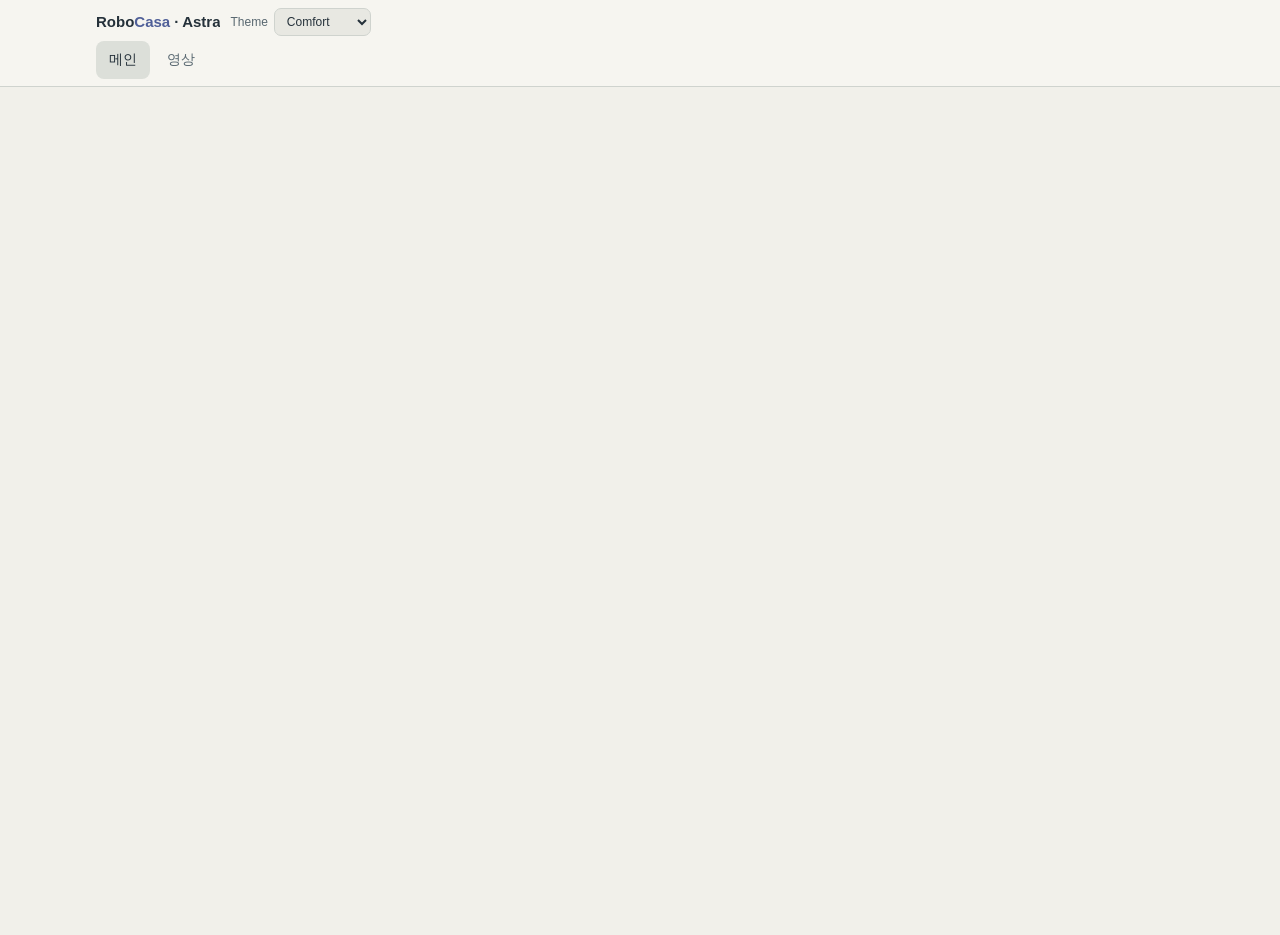
<file: status-page/index.html>
<!DOCTYPE html>
<html lang="ko">
<head>
<meta charset="utf-8">
<meta name="viewport" content="width=device-width, initial-scale=1">
<title>RoboCasa · Astra | 메인</title>
<link rel="stylesheet" href="assets/site.css">
<link rel="stylesheet" href="style.css">
<script src="assets/theme.js"></script>
</head>
<body>
<a class="skip" href="#content">본문으로 이동</a>
<header>
  <nav class="nav">
    <div class="brand">Robo<span>Casa</span> · Astra</div>
    <div class="nav-tabs" aria-label="페이지 탭"><a href="index.html" class="active" aria-current="page">메인</a><a href="videos.html">영상</a></div>
  </nav>
</header>
<main id="content" class="wrap" aria-label="메인, 내용 준비 전">
  <section class="tab active" aria-label="비어 있는 메인 영역"></section>
</main>
</body>
</html>
</file>
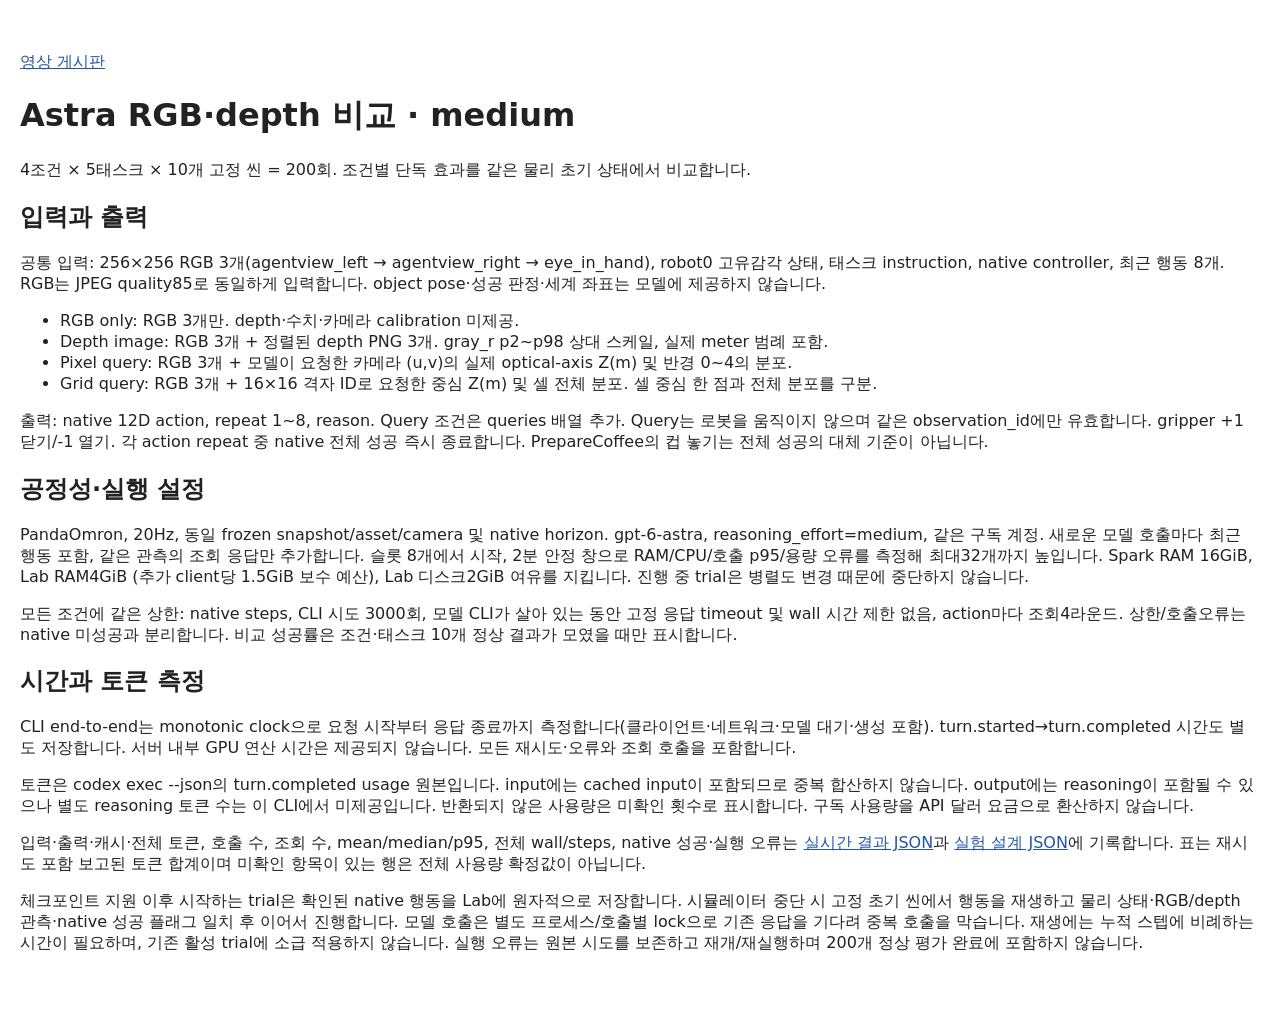
<file: evaluation/robocasa_common/depth_protocol.html>
<!doctype html><html lang="ko"><meta charset="utf-8"><meta name="viewport" content="width=device-width"><title>Astra RGB·depth 실험</title>
<style>body{font-family:system-ui;max-width:1500px;margin:32px auto;padding:20px;color:#222}table{border-collapse:collapse;width:100%;font-size:13px}th,td{padding:8px;border-bottom:1px solid #ddd;text-align:left}pre{white-space:pre-wrap;background:#f6f6f6;padding:16px}a{color:#2356a4}.scroll{overflow:auto}</style>
<a href="/videos.html">영상 게시판</a><h1>Astra RGB·depth 비교 · medium</h1>
<p>4조건 × 5태스크 × 10개 고정 씬 = 200회. 조건별 단독 효과를 같은 물리 초기 상태에서 비교합니다.</p>
<h2>입력과 출력</h2><p>공통 입력: 256×256 RGB 3개(agentview_left → agentview_right → eye_in_hand), robot0 고유감각 상태, 태스크 instruction, native controller, 최근 행동 8개. RGB는 JPEG quality85로 동일하게 입력합니다. object pose·성공 판정·세계 좌표는 모델에 제공하지 않습니다.</p>
<ul><li>RGB only: RGB 3개만. depth·수치·카메라 calibration 미제공.</li><li>Depth image: RGB 3개 + 정렬된 depth PNG 3개. gray_r p2~p98 상대 스케일, 실제 meter 범례 포함.</li><li>Pixel query: RGB 3개 + 모델이 요청한 카메라 (u,v)의 실제 optical-axis Z(m) 및 반경 0~4의 분포.</li><li>Grid query: RGB 3개 + 16×16 격자 ID로 요청한 중심 Z(m) 및 셀 전체 분포. 셀 중심 한 점과 전체 분포를 구분.</li></ul>
<p>출력: native 12D action, repeat 1~8, reason. Query 조건은 queries 배열 추가. Query는 로봇을 움직이지 않으며 같은 observation_id에만 유효합니다. gripper +1 닫기/-1 열기. 각 action repeat 중 native 전체 성공 즉시 종료합니다. PrepareCoffee의 컵 놓기는 전체 성공의 대체 기준이 아닙니다.</p>
<h2>공정성·실행 설정</h2><p>PandaOmron, 20Hz, 동일 frozen snapshot/asset/camera 및 native horizon. gpt-6-astra, reasoning_effort=medium, 같은 구독 계정. 새로운 모델 호출마다 최근 행동 포함, 같은 관측의 조회 응답만 추가합니다. 슬롯 8개에서 시작, 2분 안정 창으로 RAM/CPU/호출 p95/용량 오류를 측정해 최대32개까지 높입니다. Spark RAM 16GiB, Lab RAM4GiB (추가 client당 1.5GiB 보수 예산), Lab 디스크2GiB 여유를 지킵니다. 진행 중 trial은 병렬도 변경 때문에 중단하지 않습니다.</p>
<p>모든 조건에 같은 상한: native steps, CLI 시도 3000회, 모델 CLI가 살아 있는 동안 고정 응답 timeout 및 wall 시간 제한 없음, action마다 조회4라운드. 상한/호출오류는 native 미성공과 분리합니다. 비교 성공률은 조건·태스크 10개 정상 결과가 모였을 때만 표시합니다.</p>
<h2>시간과 토큰 측정</h2><p>CLI end-to-end는 monotonic clock으로 요청 시작부터 응답 종료까지 측정합니다(클라이언트·네트워크·모델 대기·생성 포함). turn.started→turn.completed 시간도 별도 저장합니다. 서버 내부 GPU 연산 시간은 제공되지 않습니다. 모든 재시도·오류와 조회 호출을 포함합니다.</p>
<p>토큰은 codex exec --json의 turn.completed usage 원본입니다. input에는 cached input이 포함되므로 중복 합산하지 않습니다. output에는 reasoning이 포함될 수 있으나 별도 reasoning 토큰 수는 이 CLI에서 미제공입니다. 반환되지 않은 사용량은 미확인 횟수로 표시합니다. 구독 사용량을 API 달러 요금으로 환산하지 않습니다.</p>
<p>입력·출력·캐시·전체 토큰, 호출 수, 조회 수, mean/median/p95, 전체 wall/steps, native 성공·실행 오류는 <a href="experiment.json">실시간 결과 JSON</a>과 <a href="plan.json">실험 설계 JSON</a>에 기록합니다. 표는 재시도 포함 보고된 토큰 합계이며 미확인 항목이 있는 행은 전체 사용량 확정값이 아닙니다.</p>
<p>체크포인트 지원 이후 시작하는 trial은 확인된 native 행동을 Lab에 원자적으로 저장합니다. 시뮬레이터 중단 시 고정 초기 씬에서 행동을 재생하고 물리 상태·RGB/depth 관측·native 성공 플래그 일치 후 이어서 진행합니다. 모델 호출은 별도 프로세스/호출별 lock으로 기존 응답을 기다려 중복 호출을 막습니다. 재생에는 누적 스텝에 비례하는 시간이 필요하며, 기존 활성 trial에 소급 적용하지 않습니다. 실행 오류는 원본 시도를 보존하고 재개/재실행하며 200개 정상 평가 완료에 포함하지 않습니다.</p>
</file>
<file: status-page/assets/site.css>
@import url("theme.css");
  *{box-sizing:border-box}
  body{margin:0;background:var(--bg);color:var(--tx);font:15px/1.55 -apple-system,BlinkMacSystemFont,"Segoe UI",Roboto,sans-serif;overflow-x:hidden}
  /* top bar */
  header{position:sticky;top:0;z-index:10;background:var(--header);border-bottom:1px solid var(--bd);backdrop-filter:blur(6px)}
  .nav{max-width:1120px;margin:0 auto;display:grid;grid-template-columns:auto minmax(0,1fr) auto auto;align-items:center;gap:8px;padding:0 16px;height:52px}
  .brand{font-weight:700;font-size:15px;margin-right:6px;white-space:nowrap}
  .brand span{color:var(--acc)}
  .nav-tabs{display:flex;align-items:center;gap:4px;min-width:0;white-space:nowrap}
  .nav button{background:none;border:none;color:var(--dim);font:inherit;font-size:14px;padding:8px 13px;border-radius:8px;cursor:pointer}
  .nav button:hover{color:var(--tx);background:var(--surface-hover)}
  .nav button.active{color:var(--tx);background:var(--surface-active)}
  .nav-tabs>a{color:var(--dim);text-decoration:none;font-size:13px;padding:8px 10px;border-radius:8px}
  .nav-tabs>a:hover{color:var(--tx);background:var(--surface-hover)}
  .live{margin-left:auto;font-size:12px;color:var(--dim);display:flex;align-items:center;gap:6px}
  .dot{width:8px;height:8px;border-radius:50%;background:var(--run);box-shadow:0 0 8px var(--run);animation:pulse 1.6s infinite}
  @keyframes pulse{50%{opacity:.4}}
  /* layout */
  .wrap{max-width:960px;margin:0 auto;padding:24px 16px 70px}
  .tab{display:none;scroll-margin-top:120px}.tab.active{display:block}
  h1{font-size:21px;margin:0 0 16px}
  .card{background:var(--card);border:1px solid var(--bd);border-radius:12px;padding:18px 20px;margin:14px 0}
  h2{font-size:16px;margin:0 0 12px;padding-bottom:8px;border-bottom:1px solid var(--bd)}
  table{width:100%;border-collapse:collapse;font-size:14px}
  th,td{text-align:left;padding:7px 10px;border-bottom:1px solid var(--bd);vertical-align:top}
  th{color:var(--dim);font-weight:600;font-size:12px;text-transform:uppercase;letter-spacing:.03em}
  tr:last-child td{border-bottom:none}
  code{background:var(--surface-deep);border:1px solid var(--bd);border-radius:5px;padding:1px 6px;font-size:12px;color:var(--code-tx)}
  .badge{display:inline-block;font-size:12px;font-weight:600;padding:2px 9px;border-radius:20px;white-space:nowrap}
  .b-ok{background:var(--ok-soft);color:var(--ok)}
  .b-run{background:var(--run-soft);color:var(--run)}
  .b-wait{background:var(--wait-soft);color:var(--wait)}
  .b-rev{background:var(--rev-soft);color:var(--rev)}
  .b-blk{background:var(--red-soft);color:var(--red)}
  .kpi{display:flex;gap:12px;flex-wrap:wrap;margin:6px 0}
  .kpi div{flex:1;min-width:120px;background:var(--surface-deep);border:1px solid var(--bd);border-radius:9px;padding:12px}
  .kpi .n{font-size:20px;font-weight:700}.kpi .l{font-size:12px;color:var(--dim)}
  ul{margin:6px 0;padding-left:20px}li{margin:3px 0}
  .now{border-left:3px solid var(--run)}
  .grid{display:grid;grid-template-columns:repeat(auto-fill,minmax(280px,1fr));gap:14px}
  video{width:100%;border-radius:8px;background:var(--video-bg);display:block}
  .vcap{font-size:13px;margin:8px 0 2px}
  .vsub{font-size:12px;color:var(--dim)}
  .ok{color:var(--ok)}.no{color:var(--red)}
  .dim{color:var(--dim);font-size:13px}
  .foot{color:var(--dim);font-size:12px;margin-top:26px;text-align:center}
  a{color:var(--rev)}
  .filt{background:var(--surface-deep);border:1px solid var(--bd);color:var(--dim);font:inherit;font-size:13px;padding:8px 14px;border-radius:8px;cursor:pointer}
  .filt.active{background:var(--surface-active);color:var(--tx);border-color:var(--acc)}
  .bar{display:inline-block;height:7px;border-radius:4px;background:var(--acc);vertical-align:middle;margin-right:7px}
  .sr{font-variant-numeric:tabular-nums}
  th.sort{cursor:pointer;user-select:none}
  th.sort:hover{color:var(--tx)}
  th.sort .ar{opacity:.5;font-size:10px;margin-left:3px}
  .item{display:flex;align-items:flex-start;gap:10px;padding:9px 0;border-bottom:1px solid var(--bd)}
  .item:last-child{border-bottom:none}
  .item .tt{flex:1}
  .item .nt{font-size:12px;color:var(--dim);margin-top:2px}
  .chk{width:16px;height:16px;border:1.5px solid var(--dim);border-radius:5px;margin-top:2px;flex:none}
  .chk.on{background:var(--ok);border-color:var(--ok)}
  .rl-tabs{display:flex;gap:8px;margin-bottom:6px;flex-wrap:wrap}
  .rl-tabs button{background:var(--surface-deep);border:1px solid var(--bd);color:var(--dim);font:inherit;font-size:13px;padding:6px 14px;border-radius:8px;cursor:pointer}
  .rl-tabs button.active{background:var(--surface-active);color:var(--tx);border-color:var(--acc)}
  .rl-view{display:grid;grid-template-columns:1.3fr 1fr;gap:20px}
  @media(max-width:720px){.rl-view{grid-template-columns:1fr}}
  .rl-rewardbox{background:var(--surface-deep);border:1px solid var(--bd);border-radius:10px;padding:12px 14px;margin-bottom:12px}
  .rl-cum{font-size:30px;font-weight:700;font-variant-numeric:tabular-nums}
  .rl-pred{width:100%;border-collapse:collapse}
  .rl-pred td{padding:5px 6px;border-bottom:1px solid var(--bd);font-size:13px}
  .rl-pred td:last-child{text-align:right;font-variant-numeric:tabular-nums}
  .pt{color:var(--ok);font-weight:600}.pf{color:var(--dim)}
  .fire{color:var(--run);font-weight:600}
  .tgt{display:flex;align-items:center;gap:8px;padding:4px 0;font-size:13px}
  .tgt .tk{width:15px;height:15px;border:1.5px solid var(--dim);border-radius:5px;flex:none}
  .tgt .tk.on{background:var(--ok);border-color:var(--ok)}
  .tgt .tb{margin-left:auto;color:var(--dim);font-variant-numeric:tabular-nums}

  /* RL training design */
  .section-head{display:flex;align-items:center;justify-content:space-between;gap:12px;border-bottom:1px solid var(--bd);padding-bottom:9px;margin-bottom:16px}
  .section-head h2{border:0;padding:0;margin:0}
  .arch-stack{max-width:720px;margin:0 auto 24px;display:flex;flex-direction:column;align-items:center}
  .arch-node{width:100%;border:1px solid var(--line-strong);background:var(--surface);border-radius:10px;padding:13px 16px;display:grid;gap:2px;text-align:center}
  .arch-node strong{font-size:16px}.arch-node>span:last-child{color:var(--dim);font-size:13px}
  .arch-kicker{text-transform:uppercase;letter-spacing:.09em;font-size:10px;color:var(--acc)}
  .arch-planner{border-color:var(--acc);background:var(--planner-bg)}
  .arch-manager{border-color:var(--line-strong)}.arch-adapter{border-color:var(--acc);background:var(--accent-soft)}
  .arch-world{border-color:var(--line-strong)}
  .arch-arrow{height:50px;display:flex;flex-direction:column;justify-content:center;align-items:center;color:var(--acc);font-size:17px}
  .arch-arrow span{font-size:11px;color:var(--dim);line-height:1.2}
  .arch-pair{width:100%;display:grid;grid-template-columns:1fr 32px 1fr;align-items:center}.arch-plus{text-align:center;color:var(--acc);font-size:22px}
  .arch-feedback{margin-top:12px;width:100%;padding:10px 14px;border:1px dashed var(--line-strong);border-radius:9px;color:var(--dim);font-size:13px;text-align:center}
  .subhead{font-size:14px;margin:22px 0 10px;color:var(--subhead)}
  .definition-grid{display:grid;grid-template-columns:repeat(2,minmax(0,1fr));gap:9px}
  .definition-grid>div{border:1px solid var(--bd);border-radius:9px;padding:11px 12px;background:var(--surface);display:grid;gap:3px}
  .definition-grid b{font-size:13px}.definition-grid span{font-size:12px;color:var(--dim)}
  .task-flow{display:grid;grid-template-columns:repeat(3,minmax(0,1fr));gap:8px}
  .task-flow>div{display:flex;gap:8px;align-items:flex-start;border:1px solid var(--bd);border-radius:9px;padding:10px;background:var(--surface);font-size:12px}
  .task-flow i{font-style:normal;width:20px;height:20px;border-radius:50%;display:grid;place-items:center;background:var(--accent-soft);color:var(--accent-text);font-weight:700;flex:none}
  .target-task{border-left:3px solid var(--acc);padding:12px 15px;background:var(--surface);border-radius:0 9px 9px 0;display:grid;gap:3px;margin-bottom:14px}
  .target-task strong{font-size:17px}.target-task>span:last-child{color:var(--dim);font-size:13px}
  .skill-grid{display:grid;grid-template-columns:repeat(3,minmax(0,1fr));gap:10px}
  .skill-card{position:relative;border:1px solid var(--bd);border-radius:10px;padding:14px;background:var(--surface);min-width:0}
  .skill-card h3{font-size:14px;margin:0 0 9px;padding-right:24px}.skill-card code{display:block;white-space:normal;line-height:1.45;margin-bottom:12px}
  .skill-num{position:absolute;right:12px;top:10px;color:var(--dim);font-size:12px;font-weight:700}
  .skill-card dl{margin:0;display:grid;grid-template-columns:54px 1fr;gap:6px 8px;font-size:12px}.skill-card dt{color:var(--acc);font-weight:600}.skill-card dd{margin:0;color:var(--dim)}
  @media(max-width:720px){.definition-grid,.task-flow,.skill-grid{grid-template-columns:1fr}.arch-pair{grid-template-columns:1fr}.arch-plus{padding:7px}.section-head{align-items:flex-start}}

  .contract-code{margin:0;background:var(--surface-deep);border:1px solid var(--bd);border-radius:9px;padding:14px 16px;overflow:auto;color:var(--code-tx);font:12px/1.55 ui-monospace,SFMono-Regular,Menlo,Consolas,monospace;white-space:pre}
  .contract-code code{background:none;border:0;padding:0;color:inherit;font:inherit}
  .skill-contract-grid{display:grid;gap:12px;margin-top:12px}
  .skill-contract{border:1px solid var(--bd);border-radius:11px;background:var(--surface);padding:14px}
  .contract-head{display:flex;justify-content:space-between;align-items:center;gap:12px;margin-bottom:10px}
  .contract-head>div{display:flex;align-items:center;gap:9px}.contract-head h3{margin:0;font-size:15px}
  .skill-num-inline{color:var(--acc);font-size:12px;font-weight:700}
  .adapter-key{font:11px ui-monospace,SFMono-Regular,Menlo,Consolas,monospace;color:var(--accent-text);background:var(--accent-soft);padding:3px 8px;border-radius:20px;white-space:nowrap}
  .implementation-note{margin-top:12px;padding:11px 13px;border:1px dashed var(--line-strong);border-radius:9px;color:var(--dim);font-size:12px}
  .train-stage-grid{display:grid;grid-template-columns:repeat(2,minmax(0,1fr));gap:10px}
  .train-stage{border:1px solid var(--bd);border-radius:10px;background:var(--surface);padding:14px}
  .train-stage h3{font-size:14px;margin:0 0 8px}.train-stage p{font-size:12px;color:var(--dim);margin:0 0 8px}.train-stage ul{font-size:12px;color:var(--subhead);margin:0;padding-left:18px}
  .train-gate{margin-top:12px;border-left:3px solid var(--ok);background:var(--surface);border-radius:0 9px 9px 0;padding:12px 14px}
  .train-gate h3{font-size:14px;margin:0 0 6px}.train-gate p{font-size:12px;color:var(--dim);margin:0}
  @media(max-width:720px){.train-stage-grid{grid-template-columns:1fr}}
  .reference-strip{display:grid;grid-template-columns:repeat(4,minmax(0,1fr));gap:8px;margin:12px 0 18px}
  .reference-chip{display:grid;gap:3px;padding:10px 12px;border:1px solid var(--bd);border-radius:9px;background:var(--surface);text-decoration:none}
  .reference-chip b{font-size:12px;color:var(--tx)}.reference-chip span{font-size:11px;color:var(--dim)}
  .schema-note{font-size:12px;color:var(--dim);margin:8px 0 0}
  @media(max-width:720px){.reference-strip{grid-template-columns:1fr 1fr}}
  .exp-controls{display:grid;grid-template-columns:2fr repeat(3,1fr);gap:8px;margin-bottom:14px}
  .exp-controls input,.exp-controls select{width:100%;background:var(--surface-deep);border:1px solid var(--bd);border-radius:8px;color:var(--tx);padding:9px 11px;font:inherit;font-size:12px}
  .exp-list-head,.exp-list-row{display:grid;grid-template-columns:150px 2fr 1.4fr 75px;gap:12px;align-items:center}.exp-list-head{padding:0 10px 7px;color:var(--dim);font-size:10px;text-transform:uppercase}.exp-list-row{padding:12px 10px;border-top:1px solid var(--bd);color:inherit;text-decoration:none}.exp-list-row:hover{background:var(--surface-hover)}.exp-list-row b{font-size:13px}.exp-list-row small{display:block;color:var(--dim);font-size:11px;margin-top:2px}.exp-list-row .go{text-align:right;color:var(--acc)}
  @media(max-width:720px){.exp-controls{grid-template-columns:1fr 1fr}.exp-controls input{grid-column:1/-1}.exp-list-head{display:none}.exp-list-row{grid-template-columns:1fr 70px}.exp-list-row .exp-date,.exp-list-row .exp-context{grid-column:1}.exp-list-row .exp-title{grid-column:1}.exp-list-row .go{grid-column:2;grid-row:1/4}}
  @media(max-width:1280px){
    header{position:relative}
    .nav{height:auto;grid-template-columns:minmax(0,1fr) auto;grid-template-areas:"brand theme" "tabs tabs";gap:5px 10px;padding:8px 16px 0}
    .brand{grid-area:brand;margin:0;min-width:0;overflow:hidden;text-overflow:ellipsis}
    .nav .theme-control{grid-area:theme;margin:0}
    .nav-tabs{grid-area:tabs;width:100%;overflow-x:auto;overscroll-behavior-inline:contain;scrollbar-width:none;padding-bottom:7px}
    .nav-tabs::-webkit-scrollbar{display:none}
    .nav-tabs>*{flex:none}
    .nav .live{display:none}
    .nav button{padding:6px 8px;font-size:12px}
    .nav-tabs>a{padding:6px 8px;font-size:12px}
  }

  /* Skill VLA Framework */
  .framework-lede{margin:-12px 0 18px;color:var(--dim);font-size:13px;letter-spacing:.04em}
  .architecture-card{overflow:hidden}
  .architecture-status{display:grid;grid-template-columns:1fr 1fr;gap:9px;margin:15px 0}
  .architecture-status>div{display:grid;gap:3px;padding:11px 13px;border:1px solid var(--bd);border-radius:9px;background:var(--surface)}
  .architecture-status .target{border-left:3px solid var(--acc)}.architecture-status .current{border-left:3px solid var(--run)}
  .architecture-status small{font-size:9px;letter-spacing:.1em;color:var(--acc);font-weight:800}.architecture-status .current small{color:var(--run)}
  .architecture-status b{font-size:12px}.architecture-status span{font-size:10px;color:var(--dim)}
  .architecture-legend{display:flex;justify-content:flex-end;gap:14px;margin:0 2px 7px;color:var(--dim);font-size:9px;text-transform:uppercase;letter-spacing:.06em}
  .architecture-legend span{display:flex;align-items:center;gap:5px}.architecture-legend i{display:inline-block;width:22px;border-top:2px solid var(--acc)}.architecture-legend .legend-async{border-top-style:dashed}.architecture-legend .legend-eval{border-top:2px dotted var(--red)}
  .architecture-scroll{max-width:100%;overflow-x:auto;overscroll-behavior-inline:contain;padding:2px 2px 10px;border-radius:10px;scrollbar-width:thin}
  .architecture-scroll:focus-visible{outline:2px solid var(--acc);outline-offset:2px}
  .architecture-map{min-width:790px;display:grid;gap:9px;padding:10px;border:1px solid var(--bd);border-radius:11px;background:var(--surface-deep)}
  .arch-plane{min-width:0;padding:10px;border:1px solid var(--line-strong);border-radius:9px;background:var(--card)}
  .arch-plane>header{display:flex;align-items:center;justify-content:space-between;gap:10px;margin:-10px -10px 9px;padding:7px 10px;border-bottom:1px solid var(--bd);background:var(--surface);border-radius:9px 9px 0 0}
  .arch-plane>header span{font-size:9px;font-weight:900;letter-spacing:.11em;color:var(--acc)}.arch-plane>header small{font-size:9px;color:var(--dim)}
  .plane-modules{display:grid;align-items:stretch;gap:7px}.planning-modules{grid-template-columns:1fr .9fr 1fr .55fr 1.15fr}.execution-modules{grid-template-columns:1.1fr .65fr 1.1fr 1fr}
  .arch-module{min-width:0;display:grid;align-content:center;gap:2px;padding:9px 10px;border:1px solid var(--bd);border-radius:7px;background:var(--surface)}
  .arch-module small{font-size:8px;letter-spacing:.08em;color:var(--dim)}.arch-module b{font-size:11px;overflow-wrap:anywhere}.arch-module span{font-size:9px;color:var(--dim);overflow-wrap:anywhere}
  .arch-module.target-module,.manager-module{border-color:var(--acc);background:var(--planner-bg)}.verifier-client{border-style:dashed;border-color:var(--acc)}.telemetry{border-left:3px solid var(--line-strong)}
  .arch-edge{min-width:0;display:grid;place-content:center;text-align:center;color:var(--dim)}.arch-edge span{font-size:8px;line-height:1.35}.arch-edge i{color:var(--acc);font-size:17px;font-style:normal;font-weight:900}
  .registry-row{display:flex;align-items:center;gap:8px;margin-top:8px}.registry-row .registry{width:45%;border-color:var(--line-strong)}.registry-row .split{display:flex;align-items:center;gap:8px;text-align:left}
  .plane-output{display:flex;align-items:center;gap:10px;margin-top:8px;padding:7px 9px;border-radius:6px;background:var(--planner-bg);border:1px solid var(--acc);font-size:9px}.plane-output span{flex:none;color:var(--acc);font-weight:800}.plane-output b{overflow-wrap:anywhere}.plane-output.result{background:var(--surface);border-color:var(--line-strong)}
  .local-decision{display:grid;grid-template-columns:auto 1fr auto;gap:9px;align-items:center;margin-top:8px;padding:8px 10px;border-radius:7px;background:var(--surface-deep);border:1px solid var(--bd);font-size:9px}.local-decision b{color:var(--acc)}.local-decision span{color:var(--dim)}.local-decision strong{font-size:9px;color:var(--ok)}
  .host-row{display:grid;grid-template-columns:2fr 1fr 1.15fr;gap:9px}.arch-plane.compact{display:flex;flex-direction:column}.arch-plane.compact>.arch-module{flex:1}
  .shared-gpu-plane{border:2px solid var(--acc)}.server-shell{margin-bottom:7px;border-style:dashed}.shared-gpu-modules{display:grid;grid-template-columns:1fr 1fr;gap:7px}.gpu-scheduler{display:grid;gap:2px;margin-top:7px;padding:7px 9px;border-radius:6px;background:var(--surface-deep);border:1px solid var(--line-strong)}.gpu-scheduler b{font-size:10px}.gpu-scheduler span{font-size:8px;color:var(--dim)}
  .verification-plane .endpoint{margin-top:7px;border-style:dashed}.evaluation-plane{border:2px dotted var(--red)}.evaluation-plane>header span{color:var(--red)}
  .connection-stack{display:grid;grid-template-columns:1fr 1fr;gap:5px}.connection-stack>div{display:grid;grid-template-columns:85px 1fr 85px;gap:6px;align-items:center;padding:6px 8px;border-radius:6px;background:var(--card);border:1px solid var(--bd);font-size:8px}.connection-stack b:last-child{text-align:right}.connection-stack span{text-align:center;color:var(--dim)}.connection-stack .runtime-arrow{color:var(--acc)}.connection-stack .async{grid-column:1/-1;border-style:dashed;border-color:var(--acc)}
  .evaluation-path{display:grid;grid-template-columns:1fr 1.5fr 1fr;gap:10px;align-items:center}.evaluation-path>span{text-align:center;font-size:9px;color:var(--red);border-bottom:2px dotted var(--red);padding-bottom:5px}
  .control-note{display:grid;grid-template-columns:180px 1fr;gap:12px;margin:10px 0 16px;padding:11px 13px;border:1px solid var(--run);border-radius:8px;background:var(--run-soft)}.control-note b{font-size:11px;color:var(--run)}.control-note span{font-size:10px;color:var(--dim)}
  .interface-title{margin:4px 0 7px;font-size:13px}.interface-table-wrap{max-width:100%;overflow-x:auto;overscroll-behavior-inline:contain;border:1px solid var(--bd);border-radius:8px}.interface-table{min-width:760px;font-size:10px}.interface-table th,.interface-table td{padding:6px 8px}.interface-table th{font-size:9px}.interface-table td:nth-child(1),.interface-table td:nth-child(2){font-weight:700}.interface-table .eval-row{background:var(--red-soft)}.interface-table .eval-row td{border-bottom:1px dotted var(--red)}
  .validation-subtitle{font-size:13px;margin:2px 0 4px}.architecture-references{grid-template-columns:repeat(5,minmax(0,1fr))}
  .framework-status{display:grid;grid-template-columns:1fr 1fr;gap:10px;margin:0 0 14px}
  .framework-status>div{display:grid;gap:4px;padding:13px 15px;border-radius:10px;border:1px solid var(--bd);background:var(--surface)}
  .framework-status small{font-size:10px;letter-spacing:.08em;text-transform:uppercase;color:var(--dim)}
  .framework-status b{font-size:14px}.framework-status .status-pass{border-left:3px solid var(--ok)}.framework-status .status-fail{border-left:3px solid var(--red)}
  .overview-flow{display:flex;align-items:stretch;gap:5px;margin:18px 0 10px}
  .overview-flow>span{align-self:center;flex:none;color:var(--acc);font-weight:800}
  .overview-node{flex:1 1 0;min-width:0;display:grid;align-content:center;gap:3px;padding:12px 7px;border:1px solid var(--bd);border-radius:9px;background:var(--surface);text-align:center}
  .overview-node small,.overview-node span{font-size:9px;color:var(--dim)}.overview-node b{font-size:11px;overflow-wrap:anywhere}
  .overview-node.planner,.overview-node.contract{border-color:var(--acc);background:var(--planner-bg)}.overview-node.manager,.overview-node.next{border-color:var(--line-strong)}.overview-node.verifier{border-style:dashed}
  .overview-endpoint{margin-left:auto;width:min(100%,430px);display:grid;grid-template-columns:auto 1fr;gap:2px 12px;padding:10px 13px;border:1px solid var(--line-strong);border-radius:9px;background:var(--surface-deep)}
  .overview-endpoint span{grid-row:1/3;font-size:9px;color:var(--acc);letter-spacing:.06em;text-transform:uppercase;align-self:center}.overview-endpoint b{font-size:12px}.overview-endpoint small{font-size:10px;color:var(--dim)}
  .contract-overview{display:grid;grid-template-columns:repeat(3,minmax(0,1fr));gap:10px}.contract-overview article{min-width:0;border:1px solid var(--bd);border-radius:10px;background:var(--surface);padding:13px}.contract-overview header{display:grid;grid-template-columns:auto 1fr;gap:1px 8px;align-items:center;padding-bottom:9px;border-bottom:1px solid var(--bd)}.contract-overview header small{grid-row:1/3;color:var(--acc);font-weight:800}.contract-overview header b{font-size:13px}.contract-overview header em{font-size:10px;color:var(--dim);font-style:normal}.contract-overview dl{display:grid;grid-template-columns:66px minmax(0,1fr);gap:7px 6px;margin:11px 0 0;font-size:10px}.contract-overview dt{color:var(--acc);font-weight:700}.contract-overview dd{min-width:0;margin:0;color:var(--dim);overflow-wrap:anywhere}.contract-overview code{white-space:normal;overflow-wrap:anywhere;font-size:9px}
  .runtime-flow{display:flex;align-items:stretch;gap:6px;margin:18px 0;overflow-x:auto;padding:3px 1px 10px;scrollbar-width:thin}
  .runtime-node{flex:1 1 110px;min-width:0;display:grid;align-content:center;gap:3px;padding:13px 10px;border:1px solid var(--bd);border-radius:10px;background:var(--surface);text-align:center}
  .runtime-node small,.runtime-node span{font-size:10px;color:var(--dim)}.runtime-node b{font-size:12px}
  .runtime-node.input,.runtime-node.verifier{border-color:var(--acc);background:var(--planner-bg)}
  .runtime-node.policy,.runtime-node.manager{border-color:var(--line-strong)}
  .flow-arrow{align-self:center;color:var(--acc);font-weight:800}
  .decision-grid{display:grid;grid-template-columns:repeat(3,1fr);gap:8px;margin:4px 0 16px}
  .decision-grid article{display:grid;gap:4px;padding:10px 12px;border:1px solid var(--bd);border-radius:9px;background:var(--surface)}
  .decision-grid span{font-size:11px;color:var(--dim)}.decision{font-size:11px;letter-spacing:.05em}.decision.advance{color:var(--ok)}.decision.continue{color:var(--run)}.decision.recover{color:var(--red)}
  .skill-state{display:grid;grid-template-columns:1fr auto 1fr auto 1fr auto 1.3fr;gap:8px;align-items:center;padding:16px;border-radius:11px;background:var(--surface-deep);border:1px solid var(--bd)}
  .skill-state>div{display:grid;text-align:center;gap:2px}.skill-state small{font-size:10px;color:var(--dim)}.skill-state>span{font-size:10px;color:var(--acc);white-space:nowrap}.skill-state em{font-size:10px;color:var(--red);font-style:normal}.success-state{padding:8px;border:1px solid var(--line-strong);border-radius:8px;background:var(--surface)}
  .loopback{text-align:center;margin-top:8px;color:var(--dim);font-size:11px}
  .signal-layout{display:grid;grid-template-columns:1fr 1fr;gap:12px}.signal-card{margin:0}.signal-card h2{margin-top:6px}.signal-card ul{font-size:12px;color:var(--dim)}
  .signal-label{font-size:10px;font-weight:800;letter-spacing:.08em;color:var(--acc)}.runtime-signal{border-top:3px solid var(--acc)}.eval-signal{border:2px dashed var(--line-strong)}.eval-signal .signal-label{color:var(--red)}
  .gate-compare{display:grid;grid-template-columns:1fr auto 1fr;gap:14px;align-items:center}.gate-compare article{padding:16px;border:1px solid var(--bd);border-radius:10px;background:var(--surface)}.gate-compare article>span{font-size:10px;color:var(--acc);letter-spacing:.08em}.gate-compare h3{margin:5px 0;font-size:16px}.gate-compare p{min-height:42px;margin:0 0 8px;font-size:12px;color:var(--dim)}.gate-compare article>b{font-size:11px}.versus{font-size:20px;color:var(--dim)}
  .evidence-kpi{display:grid;grid-template-columns:repeat(3,1fr);gap:8px}.evidence-kpi>div{display:grid;gap:2px;padding:13px;border:1px solid var(--bd);border-radius:9px;background:var(--surface-deep)}.evidence-kpi strong{font-size:20px}.evidence-kpi span{font-size:11px;color:var(--dim)}
  .seed-grid{display:grid;grid-template-columns:repeat(3,1fr);gap:8px;margin:10px 0}.seed-grid article{display:grid;gap:3px;padding:12px;border:1px solid var(--bd);border-radius:9px;background:var(--surface)}.seed-grid span,.seed-grid small{font-size:11px;color:var(--dim)}.seed-grid .warning{border-color:var(--red);background:var(--red-soft)}
  .evidence-conclusion{font-size:13px;padding:12px 14px;border-left:3px solid var(--red);background:var(--surface);border-radius:0 8px 8px 0}
  .framework-cta{display:inline-flex;align-items:center;gap:16px;padding:10px 15px;border-radius:8px;background:var(--acc);color:var(--bg);font-weight:700;text-decoration:none}.framework-cta span{font-size:18px}
  .training-details>summary{display:flex;align-items:center;justify-content:space-between;gap:12px;cursor:pointer}.training-details>summary>span:first-child{display:grid}.training-details summary small{font-size:10px;color:var(--acc);letter-spacing:.08em}.training-details summary>span:last-child{font-size:11px;color:var(--dim)}.training-details[open]>summary{padding-bottom:14px;border-bottom:1px solid var(--bd);margin-bottom:14px}
  .training-summary{display:grid;grid-template-columns:1fr 1fr;gap:8px}.training-summary article{display:grid;gap:3px;padding:10px;border:1px solid var(--bd);border-radius:8px;background:var(--surface)}.training-summary span{font-size:11px;color:var(--dim)}
  .inference-group+.inference-group{margin-top:24px;padding-top:20px;border-top:1px solid var(--bd)}.inference-group-head{display:flex;justify-content:space-between;gap:10px;align-items:end;margin-bottom:10px}.inference-group-head h2{border:0;padding:0;margin:0}.inference-group-head p{margin:0;max-width:560px;text-align:right}
  .inference-grid{display:grid;grid-template-columns:repeat(3,minmax(0,1fr));gap:10px}.inference-card{min-width:0;padding:12px;border:1px solid var(--bd);border-radius:10px;background:var(--surface)}.inference-card.is-e2e{border-top:3px solid var(--acc)}.inference-card.is-warning{border-color:var(--red)}.inference-card video{aspect-ratio:16/9;object-fit:contain}.inference-card h3{font-size:13px;margin:9px 0 6px}.inference-card p{font-size:11px;color:var(--dim);margin:7px 0}.inference-facts{display:grid;gap:4px}.inference-facts div{display:flex;justify-content:space-between;gap:8px;padding:4px 6px;border-radius:5px;background:var(--surface-deep);font-size:10px}.inference-facts span{color:var(--dim)}.fact-bad{color:var(--red);font-weight:700}.fact-ok{color:var(--ok);font-weight:700}.quality-warning{padding:7px 8px;margin-top:8px;border-radius:6px;background:var(--red-soft);color:var(--red);font-size:10px;font-weight:700}
  @media(max-width:820px){.architecture-status{grid-template-columns:1fr}.architecture-scroll{margin-right:-8px}.contract-overview{grid-template-columns:1fr}.inference-grid{grid-template-columns:1fr 1fr}.architecture-references{grid-template-columns:1fr 1fr}}
  @media(max-width:520px){.framework-status,.evidence-kpi,.seed-grid,.training-summary,.inference-grid{grid-template-columns:1fr}.framework-card .section-head{display:grid;justify-items:start}.architecture-card>.dim{font-size:11px}.architecture-map{min-width:760px}.architecture-scroll{margin-left:-5px;margin-right:-5px}.architecture-legend{justify-content:flex-start;flex-wrap:wrap}.control-note{grid-template-columns:1fr}.control-note span{font-size:11px}.contract-overview dl{grid-template-columns:1fr}.contract-overview dt{margin-top:4px}.inference-group-head{display:block}.inference-group-head p{text-align:left;margin-top:4px}.inference-facts div{align-items:flex-start;flex-direction:column;gap:1px}.inference-facts b,.inference-card h3,.quality-warning{overflow-wrap:anywhere}.framework-card,.evidence-card{padding:15px}.reference-strip,.architecture-references{grid-template-columns:1fr}#obsv-ba{table-layout:fixed;font-size:9px}#obsv-ba th,#obsv-ba td{padding:4px 2px;overflow-wrap:anywhere;word-break:break-word}}
</file>
<file: status-page/style.css>
/* Navigation and theme match the user's existing RoboCasa tracking page. */
.nav{grid-template-columns:auto minmax(0,1fr) auto}.nav-tabs>a{font:inherit;font-size:14px;padding:8px 13px}.nav-tabs>a.active{color:var(--tx);background:var(--surface-active)}
.wrap{min-height:calc(100vh - 52px)}
.skip{position:fixed;top:-70px;left:16px;z-index:20;background:var(--card);color:var(--tx);padding:10px}.skip:focus{top:8px}
a:focus-visible{outline:2px solid var(--acc);outline-offset:3px}
@media(max-width:620px){.nav{height:auto;min-height:52px;grid-template-columns:auto 1fr;gap:8px;padding:10px 16px}.nav-tabs{justify-content:flex-end}.nav .theme-control{grid-column:1/-1;margin:0;justify-self:end}}

.filters{display:flex;gap:16px;flex-wrap:wrap;align-items:end}.filters label{display:flex;flex-direction:column;gap:6px;font-size:12px;color:var(--dim)}.filters select,.filters input{background:var(--surface);color:var(--tx);border:1px solid var(--bd);border-radius:7px;padding:8px;font:inherit;font-size:14px}.search{flex:1;min-width:180px}.board{overflow:auto;padding:10px 16px}td button,.pagination button,#close-player{background:var(--surface);border:1px solid var(--bd);color:var(--tx);border-radius:6px;padding:7px 12px;cursor:pointer}button:disabled{opacity:.45;cursor:default}.run-id{font-size:12px;white-space:nowrap}.pagination{display:flex;gap:15px;align-items:center;justify-content:center;margin-top:18px}dialog{background:var(--card);color:var(--tx);border:1px solid var(--bd);border-radius:12px;padding:18px;max-width:1100px;width:92vw}dialog::backdrop{background:rgba(0,0,0,.65)}.player-head{display:flex;justify-content:space-between;gap:20px;align-items:start}.player-head h2{border:0;overflow-wrap:anywhere}dialog video{max-height:70vh;object-fit:contain}table{min-width:740px}#count{min-height:20px}
.topic-title-link{font-size:15px;font-weight:600;color:var(--acc);text-decoration:none}.topic-title-link:hover{text-decoration:underline}.topic-summary{margin:7px 0 10px;font-size:12px;color:var(--dim);line-height:1.5;min-width:220px;max-width:430px}.tags{display:flex;flex-wrap:wrap;gap:5px}.tag{font-size:11px;padding:2px 8px;border-radius:20px;background:var(--surface-active);color:var(--acc)}.topic-meta{font-size:13px;color:var(--dim);margin:14px 0}.back-link{display:inline-block;font-size:13px;margin-bottom:20px;color:var(--acc)}.topic-videos{display:grid;gap:18px;grid-template-columns:repeat(2,minmax(0,1fr));align-items:start}.video-entry{margin:0;min-width:0}.video-entry[hidden]{display:none}.entry-description{font-size:13px;color:var(--dim)}.entry-progress{font-size:13px;font-weight:600}.run-id{white-space:normal;overflow-wrap:anywhere}.download-link{display:inline-block;margin-top:10px;font-size:12px;color:var(--acc)}.media-pending{background:var(--surface);border:1px dashed var(--bd);border-radius:8px;min-height:160px;display:flex;align-items:center;justify-content:center;padding:20px;text-align:center;color:var(--dim);font-size:13px}@media(max-width:760px){.topic-videos{grid-template-columns:1fr}}
.board-heading{display:flex;align-items:center;justify-content:space-between;gap:16px}.board-heading h1{margin:3px 0 16px}.section-kicker{font-size:10px;letter-spacing:2px;color:var(--dim);font-weight:600}.secondary-button,.delete-button{font:inherit;font-size:12px;border:1px solid var(--bd);border-radius:6px;padding:7px 11px;background:var(--surface);color:var(--tx);cursor:pointer;white-space:nowrap}.delete-button{color:var(--red)}.delete-button:hover{background:var(--red-soft)}.board tbody tr{cursor:pointer}.board tbody tr:hover{background:var(--surface-hover)}.topic-summary{display:-webkit-box;-webkit-line-clamp:2;-webkit-box-orient:vertical;overflow:hidden}.board{background:var(--card)}.topic-title-link{font-size:14px}.topic-videos{grid-template-columns:1fr}.video-entry{padding:22px}.video-entry video{max-height:500px;object-fit:contain}.video-entry .board-heading h2{border:none;margin:0}.entry-description{max-width:760px}.board-notice{font-size:13px;color:var(--acc)}.trash-item{display:flex;justify-content:space-between;gap:16px;align-items:center;padding:14px 0;border-bottom:1px solid var(--bd)}.trash-item span{overflow-wrap:anywhere}#trash{max-width:760px}#topic-description{font-size:15px;line-height:1.8;max-width:820px}#topic-meta{padding-bottom:18px;border-bottom:1px solid var(--bd)}
.video-entry[hidden]{display:none!important}
#rows td:first-child, #rows td:nth-child(7), thead th:first-child{white-space:nowrap}
</file>
